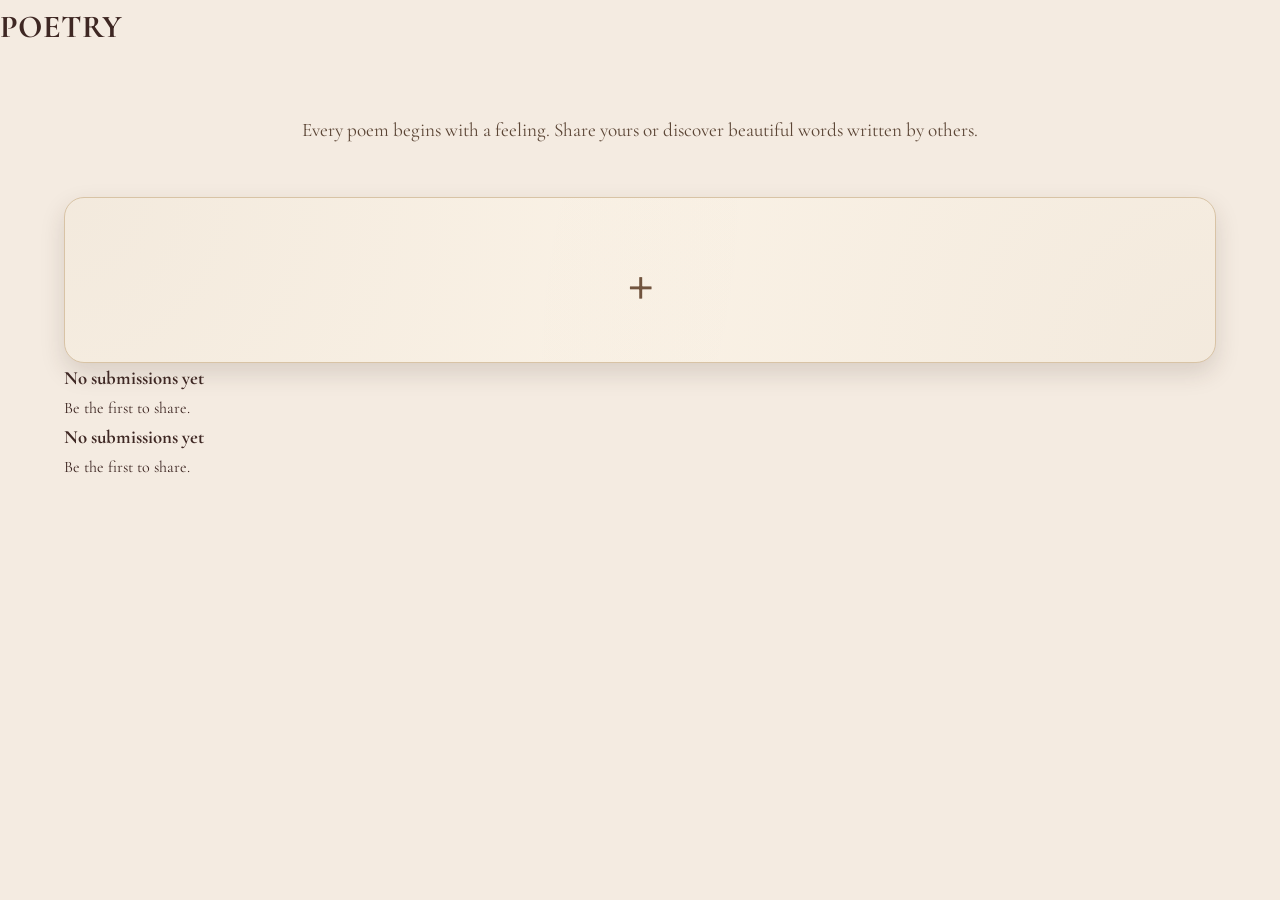
<file: articles.html>
<!DOCTYPE html>
<html lang="en">
<head>
    <title>Articles | Cognoquill</title>
    <meta charset="UTF-8">
    <meta name="viewport" content="width=device-width, initial-scale=1.0">

    <link rel="stylesheet" href="cognoquill.css">
</head>

<body>

<header class="category-header">

    <h1>POETRY</h1>

</header>

<div class="paper">

    <p class="description">

        Every poem begins with a feeling. Share yours or discover
        beautiful words written by others.

    </p>

    <div class="cards">

        <!-- Add Card -->

        <div class="submit-card" onclick="openModal()">

            <span>+</span>

        </div>

        <!-- Card -->

        <div class="work-card">

            <h3>No submissions yet</h3>

            <p>Be the first to share.</p>

        </div>

        <!-- Card -->

        <div class="work-card">

            <h3>No submissions yet</h3>

            <p>Be the first to share.</p>

        </div>

    </div>

</div>

</body>
</html>
</file>
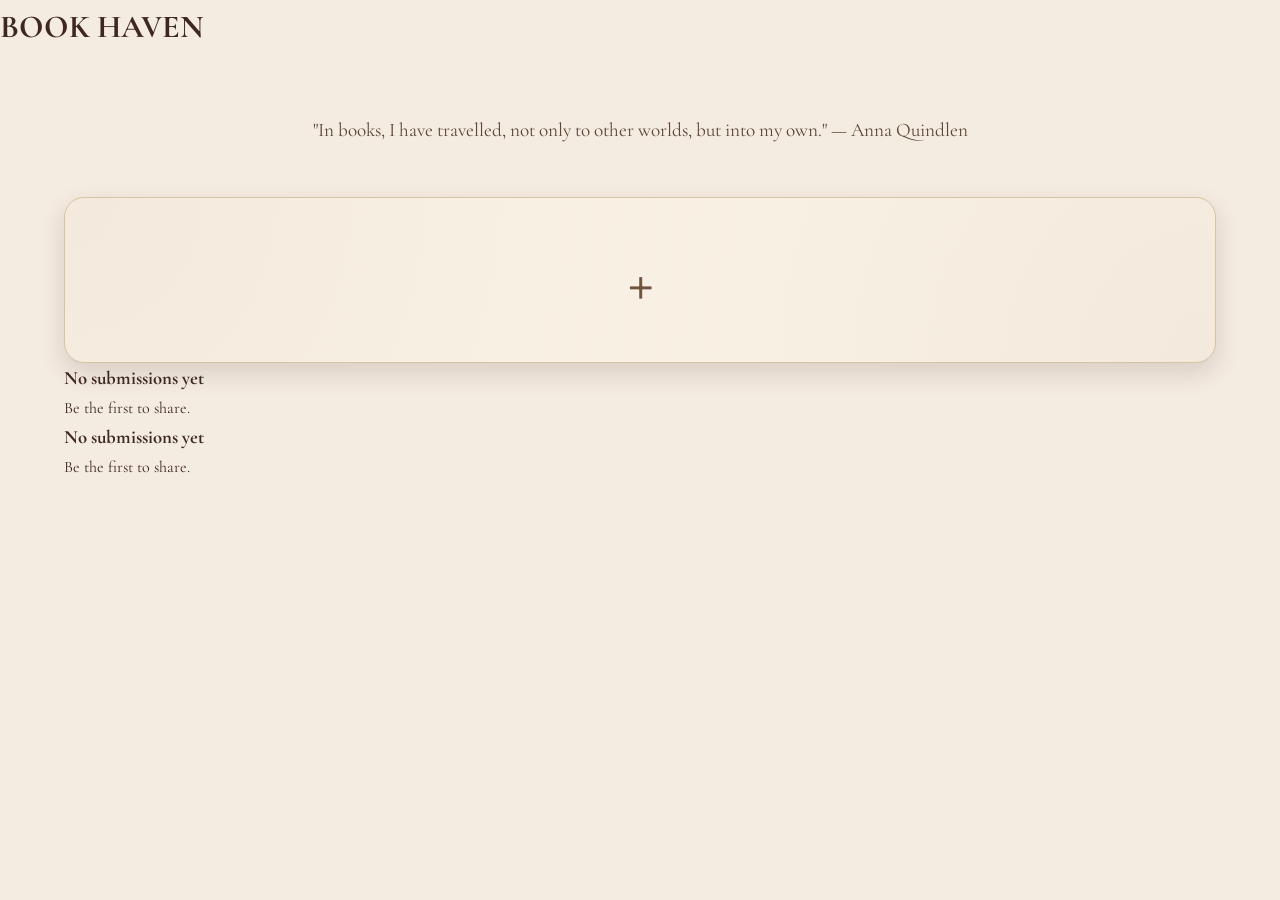
<file: Bookhaven.html>
<!DOCTYPE html>
<html lang="en">
<head>
    <title>Book Haven | Cognoquill</title>
    <meta charset="UTF-8">
    <meta name="viewport" content="width=device-width, initial-scale=1.0">

    <link rel="stylesheet" href="cognoquill.css">
</head>

<body>

<header class="category-header">

    <h1>BOOK HAVEN</h1>

</header>

<div class="paper">

    <p class="description">
"In books, I have travelled, not only to other worlds, but into my own." — Anna Quindlen 

    </p>

    <div class="cards">

        <!-- Add Card -->

        <div class="submit-card" onclick="openModal()">

            <span>+</span>

        </div>

        <!-- Card -->

        <div class="work-card">

            <h3>No submissions yet</h3>

            <p>Be the first to share.</p>

        </div>

        <!-- Card -->

        <div class="work-card">

            <h3>No submissions yet</h3>

            <p>Be the first to share.</p>

        </div>

    </div>

</div>

</body>
</html>
</file>
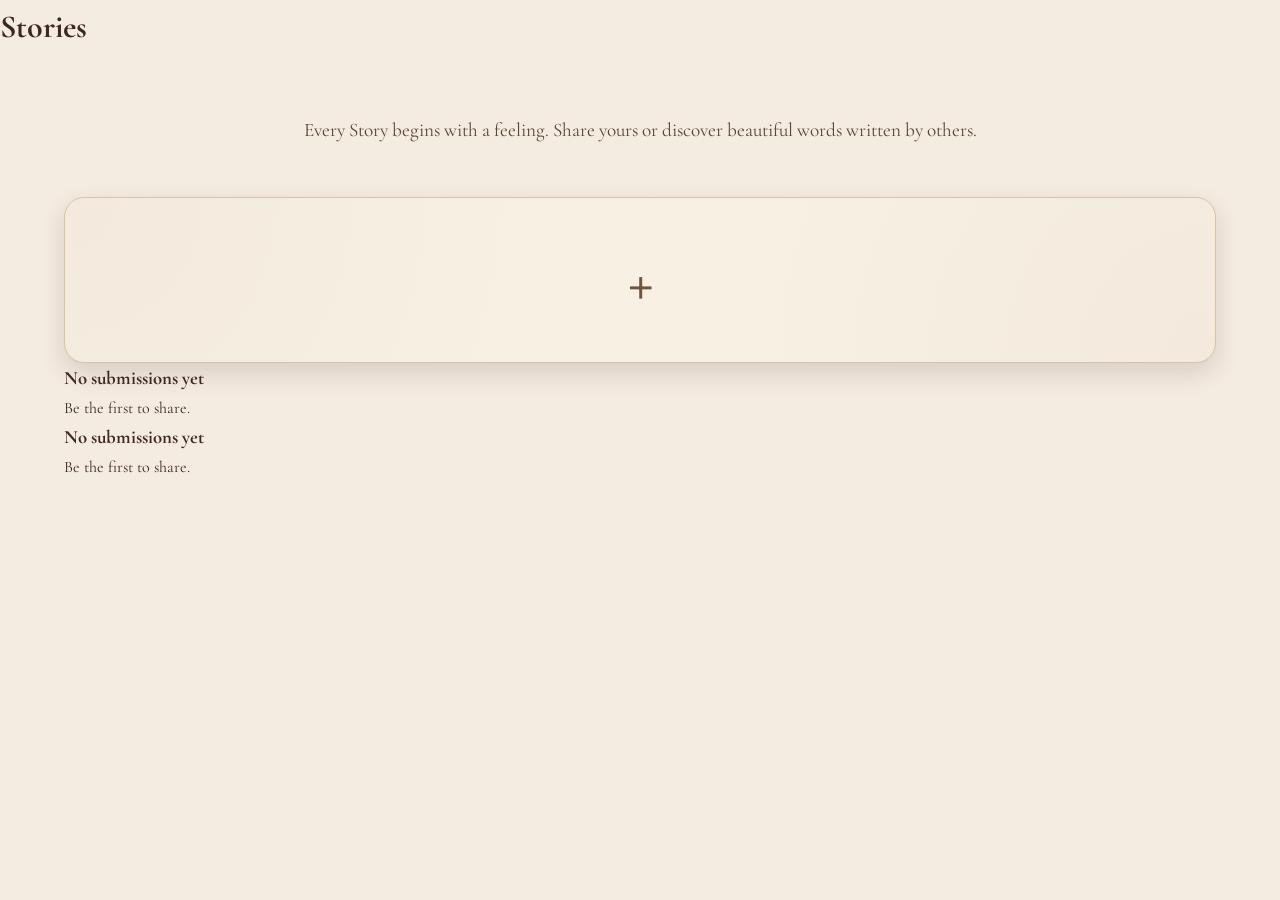
<file: stories.html>
<!DOCTYPE html>
<html lang="en">
<head>
    <title>Stories | Cognoquill</title>
    <meta charset="UTF-8">
    <meta name="viewport" content="width=device-width, initial-scale=1.0">

    <link rel="stylesheet" href="cognoquill.css">
</head>

<body>

<header class="category-header">

    <h1>Stories</h1>

</header>

<div class="paper">

    <p class="description">

        Every Story begins with a feeling. Share yours or discover
        beautiful words written by others.

    </p>

    <div class="cards">

        <!-- Add Card -->

        <div class="submit-card" onclick="openModal()">

            <span>+</span>

        </div>

        <!-- Card -->

        <div class="work-card">

            <h3>No submissions yet</h3>

            <p>Be the first to share.</p>

        </div>

        <!-- Card -->

        <div class="work-card">

            <h3>No submissions yet</h3>

            <p>Be the first to share.</p>

        </div>

    </div>

</div>

</body>
</html>
</file>
<file: cognoquill.css>
/* ===========================================
   GOOGLE FONT
=========================================== */

@import url('https://fonts.googleapis.com/css2?family=Cormorant+Garamond:wght@400;500;600;700&display=swap');

/* ===========================================
   RESET
=========================================== */

*{
    margin:0;
    padding:0;
    box-sizing:border-box;
}

html{
    scroll-behavior:smooth;
}

body{
    font-family:'Cormorant Garamond', serif;
    background:#F4EBE1;
    color:#3E2723;
    line-height:1.7;
}

/* ===========================================
   HERO
=========================================== */

.hero{

    height:420px;

    background:
    linear-gradient(rgba(0,0,0,.45),rgba(0,0,0,.45)),
    url("hero.jpg") center center/cover no-repeat;

}

.overlay{

    width:100%;
    height:100%;

    display:flex;
    flex-direction:column;
    justify-content:center;
    align-items:center;

    text-align:center;

    padding:20px;

}

.overlay h1{

    color:white;

    font-size:5.5rem;

    letter-spacing:16px;

    font-weight:500;

    text-shadow:0 5px 15px rgba(0,0,0,.45);

}

.hero-text{

    margin-top:18px;

    color:#F6EEE5;

    font-size:1.35rem;

    letter-spacing:2px;

    font-style:italic;

}

/* ===========================================
   NAVBAR
=========================================== */

nav{

    background:#71543E;

    display:flex;

    justify-content:space-between;

    align-items:center;

    padding:18px 8%;

    position:sticky;

    top:0;

    z-index:999;

    transition:.3s;

}

.logo{

    color:white;

    font-size:1.5rem;

    letter-spacing:1px;

    font-weight:600;

}

nav ul{

    display:flex;

    gap:25px;

    list-style:none;

}

nav a{

    text-decoration:none;

    color:white;

    font-size:1.1rem;

    transition:.3s;

}

nav a:hover{

    color:#E6CFB4;

}

.menu-btn{

    display:none;

    background:none;

    border:none;

    color:beige;

    font-size:2rem;

    cursor:pointer;

}

/* ===========================================
   INTRO
=========================================== */

.intro{

    width:min(850px,90%);

    margin:70px auto;

    text-align:center;

}

.intro h2{

    font-size:2.8rem;

    color:#4E342E;

    margin-bottom:20px;

}

.intro p{

    font-size:1.25rem;

    color:#5C4636;

}

/* ===========================================
   HOME CARDS
=========================================== */

.card-section{

    width:90%;

    max-width:1300px;

    margin:auto;

    margin-bottom:80px;

}

.container{

    display:grid;

    grid-template-columns:repeat(4,1fr);

    gap:35px;

}

.card-link{

    text-decoration:none;

    color:inherit;

}

.card{

    background:white;

    border-radius:18px;

    overflow:hidden;

    box-shadow:0 8px 18px rgba(0,0,0,.12);

    transition:.35s;

}

.card:hover{

    transform:translateY(-10px);

    box-shadow:0 18px 35px rgba(0,0,0,.22);

}

.card img{

    width:100%;

    height:220px;

    object-fit:cover;

    display:block;

}

.card-content{

    padding:22px;

    text-align:center;

}

.card-content h3{

    font-size:1.5rem;

    color:#4E342E;

    font-weight:600;

}

/* ===========================================
   FOOTER
=========================================== */

footer{

    background:#71543E;

    color:white;

    text-align:center;

    padding:28px;

    margin-top:60px;

}

/* ===========================================
   TABLET
=========================================== */

@media(max-width:1024px){

.container{

grid-template-columns:repeat(2,1fr);

}

.overlay h1{

font-size:4rem;

letter-spacing:10px;

}

.hero{

height:350px;

}

}

/* ===========================================
   MOBILE
=========================================== */

@media(max-width:768px){

.menu-btn{

display:block;

}

nav{

flex-wrap:wrap;

padding:18px 6%;

}

nav ul{

display:none;

width:100%;

flex-direction:column;

margin-top:18px;

text-align:center;

gap:15px;

}

nav ul.show{

display:flex;

}

.container{

grid-template-columns:1fr;

max-width:360px;

margin:auto;

}

.card img{

height:230px;

}

.overlay h1{

font-size:2.6rem;

letter-spacing:5px;

}

.hero{

height:280px;

}

.hero-text{

font-size:1rem;

}

.intro h2{

font-size:2rem;

}

.intro p{

font-size:1.05rem;

}

}
/* ===========================================
   POETRY PAGE — TWO COLUMN CONTENT LAYOUT
=========================================== */

.paper{

    width:90%;

    max-width:1300px;

    margin:60px auto;

}

.page-title{

    font-size:2.6rem;

    color:#4E342E;

    text-align:center;

    letter-spacing:4px;

}

.description{

    text-align:center;

    max-width:700px;

    margin:18px auto 50px;

    font-size:1.2rem;

    color:#5C4636;

}

.poetry-layout{

    display:grid;

    grid-template-columns:35% 65%;

    gap:40px;

    align-items:stretch;

}

/* ===========================================
   LEFT COLUMN — SUBMIT CARD
=========================================== */

.submit-column{

    display:flex;

}

.submit-card{

    flex:1;

    background:#FBF3E7;

    border:1px solid #D8C3A5;

    border-radius:20px;

    box-shadow:0 10px 25px rgba(62,39,35,.15);

    padding:50px 30px;

    text-align:center;

    cursor:pointer;

    display:flex;

    flex-direction:column;

    align-items:center;

    justify-content:center;

    gap:14px;

    transition:.35s ease;

    background-image:

        radial-gradient(circle at top left, rgba(113,84,62,.06), transparent 60%),
        radial-gradient(circle at bottom right, rgba(113,84,62,.06), transparent 60%);

}

.submit-card:hover{

    transform:translateY(-8px);

    box-shadow:0 22px 40px rgba(62,39,35,.25);

    border-color:#B08B63;

}

.submit-card span{

    font-size:4rem;

    line-height:1;

    color:#71543E;

    font-weight:600;

    transition:.35s;

}

.submit-card:hover span{

    transform:rotate(90deg) scale(1.1);

    color:#4E342E;

}

.submit-card h3{

    font-size:1.8rem;

    color:#4E342E;

    letter-spacing:1px;

}

.submit-card p{

    font-size:1.05rem;

    color:#6B5645;

    max-width:280px;

}

/* ===========================================
   RIGHT COLUMN — CAROUSEL
=========================================== */

.carousel-column{

    display:flex;

    flex-direction:column;

}

.poem-carousel{

    position:relative;

    overflow:hidden;

    border-radius:20px;

    flex:1;

    min-height:420px;

    background:#EFE2D0;

    box-shadow:inset 0 0 0 1px rgba(113,84,62,.12);

}

.carousel-track{

    display:flex;

    height:100%;

    transition:transform .6s cubic-bezier(.65,0,.35,1);

}

.poem-card{

    min-width:100%;

    box-sizing:border-box;

    display:flex;

    gap:28px;

    padding:30px;

    background:#FBF3E7;

    align-items:center;

}

.poem-card img{

    width:42%;

    height:320px;

    object-fit:cover;

    border-radius:16px;

    box-shadow:0 12px 25px rgba(0,0,0,.18);

    flex-shrink:0;

    transition:.35s;

}

.poem-card:hover img{

    transform:scale(1.03);

}

.poem-card-info{

    display:flex;

    flex-direction:column;

    gap:10px;

}

.poem-card-info h3{

    font-size:1.9rem;

    color:#4E342E;

}

.poem-card-info .poem-author{

    font-size:1.05rem;

    color:#8A6F55;

    font-style:italic;

}

.poem-card-info .poem-preview{

    font-size:1.1rem;

    color:#5C4636;

    line-height:1.6;

}

.read-more-btn{

    align-self:flex-start;

    margin-top:8px;

    padding:10px 26px;

    background:#71543E;

    color:white;

    border:none;

    border-radius:30px;

    font-family:'Cormorant Garamond', serif;

    font-size:1.05rem;

    letter-spacing:1px;

    cursor:pointer;

    transition:.3s;

}

.read-more-btn:hover{

    background:#4E342E;

    transform:translateY(-3px);

    box-shadow:0 8px 18px rgba(0,0,0,.2);

}

/* ===========================================
   CAROUSEL DOTS
=========================================== */

.carousel-dots{

    display:flex;

    justify-content:center;

    gap:12px;

    margin-top:22px;

}

.dot{

    width:12px;

    height:12px;

    border-radius:50%;

    background:#D8C3A5;

    cursor:pointer;

    transition:.3s;

}

.dot.active{

    background:#71543E;

    transform:scale(1.25);

}

/* ===========================================
   POETRY LAYOUT — TABLET
=========================================== */

@media(max-width:1024px){

.poetry-layout{

grid-template-columns:40% 60%;

}

.poem-card img{

height:260px;

}

}

/* ===========================================
   POETRY LAYOUT — MOBILE
=========================================== */

@media(max-width:768px){

.poetry-layout{

grid-template-columns:1fr;

}

.poem-card{

flex-direction:column;

text-align:center;

}

.poem-card img{

width:100%;

height:220px;

}

.poem-card-info{

align-items:center;

}

.read-more-btn{

align-self:center;

}

.poem-carousel{

min-height:auto;

}

}
</file>
